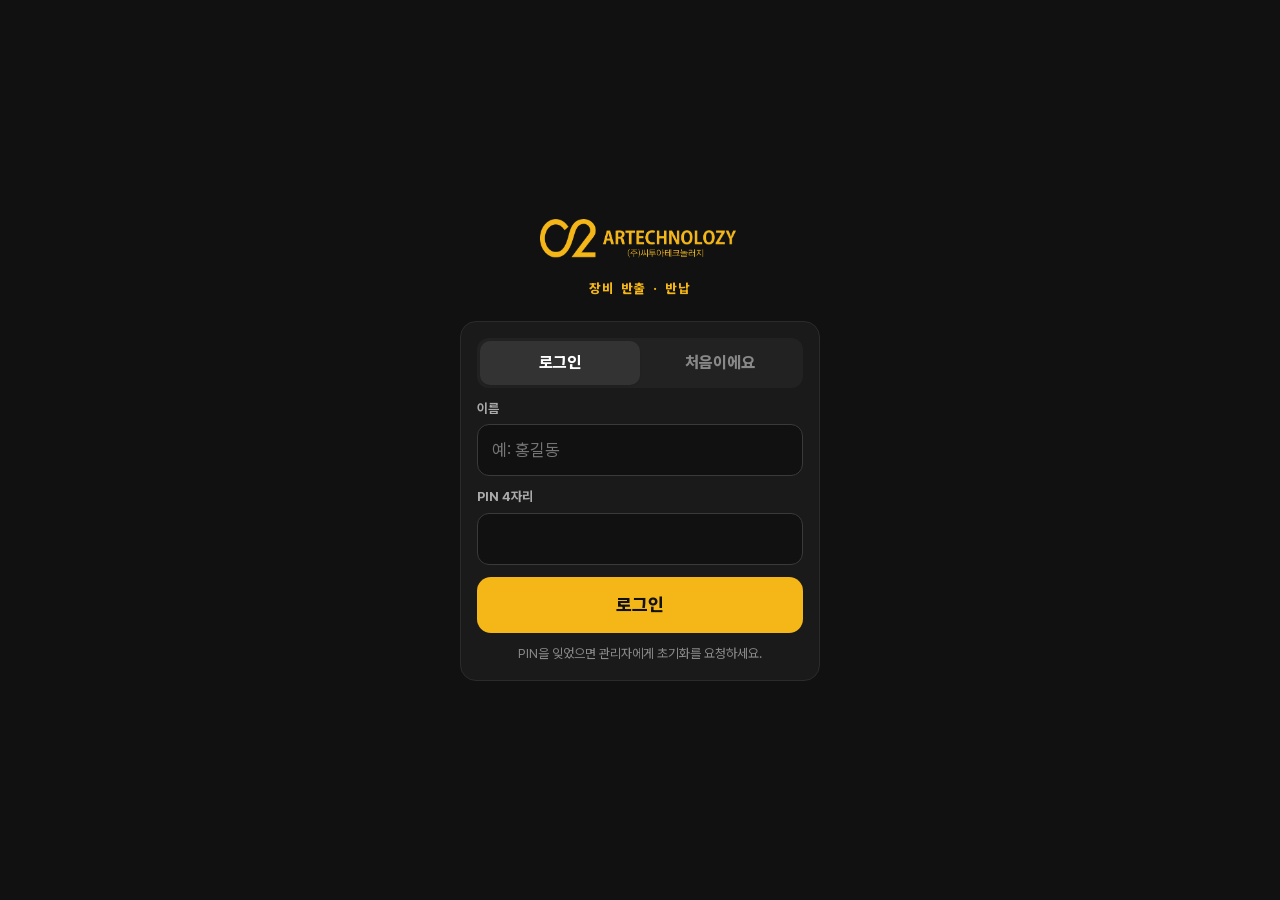
<file: index.html>
<!doctype html>
<html lang="ko">
<head>
<meta charset="utf-8">
<meta name="viewport" content="width=device-width, initial-scale=1, viewport-fit=cover">
<meta name="theme-color" content="#111111">
<title>C2 장비 반출·반납</title>
<link rel="icon" href="app-icon.png">
<link rel="apple-touch-icon" href="app-icon.png">
<style>
@font-face { font-family: 'Pretendard'; src: url('PretendardVariable.woff2') format('woff2-variations'); font-weight: 45 920; font-display: swap; }
:root {
  --y: #F5B618; --k: #111; --bg: #F5F5F3; --line: #E4E4E0; --mute: #777; --ok: #2F855A; --okbg: #E8F5EE;
  --out: #2563EB; --outbg: #E8F0FE; --bad: #C53030; --badbg: #FDECEC;
}
* { box-sizing: border-box; -webkit-tap-highlight-color: transparent; }
html, body { margin: 0; }
body { font-family: 'Pretendard', -apple-system, 'Apple SD Gothic Neo', 'Malgun Gothic', sans-serif; background: var(--bg); color: var(--k); font-size: 16px; line-height: 1.45; }
button, input, textarea, select { font: inherit; color: inherit; }
.hidden { display: none !important; }
.mono { font-family: ui-monospace, Menlo, Consolas, monospace; letter-spacing: -.02em; }
.mute { color: var(--mute); }
.small { font-size: 13px; }

header { position: sticky; top: 0; z-index: 10; background: var(--k); color: #fff; display: flex; align-items: center; gap: 10px; padding: 12px 16px; padding-top: calc(12px + env(safe-area-inset-top)); }
header img { height: 22px; display: block; }
header .homebtn { display: inline-flex; align-items: center; justify-content: center; background: #222; color: var(--y); border: 1px solid #3A3A3A; border-radius: 999px; width: 44px; height: 40px; padding: 0; cursor: pointer; }
header .homebtn svg { width: 20px; height: 20px; }
header .homebtn.on { background: var(--y); color: var(--k); border-color: var(--y); }
header img { cursor: pointer; }
header .who { margin-left: auto; font-size: 14px; color: #ccc; background: none; border: 1px solid #333; border-radius: 999px; padding: 8px 14px; min-height: 40px; }
main { max-width: 560px; margin: 0 auto; padding: 16px 16px calc(32px + env(safe-area-inset-bottom)); }

.btn { display: flex; align-items: center; justify-content: center; gap: 8px; width: 100%; min-height: 56px; border-radius: 14px; border: 0; font-weight: 800; font-size: 18px; cursor: pointer; text-decoration: none; }
.btn:disabled { opacity: .45; }
.btn.y { background: var(--y); color: var(--k); }
.btn.k { background: var(--k); color: #fff; }
.btn.w { background: #fff; color: var(--k); border: 1px solid var(--line); font-weight: 700; font-size: 16px; min-height: 48px; }
.btn.sm { white-space: nowrap; min-height: 38px; font-size: 14px; width: auto; padding: 0 14px; border-radius: 10px; }
.btn.big { min-height: 120px; font-size: 26px; border-radius: 20px; flex-direction: column; gap: 6px; }
.btn.big small { font-size: 14px; font-weight: 600; opacity: .7; }
.row { display: flex; gap: 8px; align-items: center; }
.row > * { flex: 1; }
.stack { display: flex; flex-direction: column; gap: 12px; }
.card { background: #fff; border: 1px solid var(--line); border-radius: 16px; padding: 16px; }
label.f { display: block; font-size: 13px; font-weight: 700; color: var(--mute); margin-bottom: 6px; }
.in { width: 100%; min-height: 52px; border: 1px solid #CFCFCA; border-radius: 12px; padding: 0 14px; background: #fff; font-size: 17px; outline: none; }
.in:focus { border-color: var(--k); }
textarea.in { padding: 12px 14px; min-height: 120px; }
.pin { letter-spacing: .6em; text-align: center; font-size: 26px; font-weight: 800; }
h2 { margin: 4px 0 12px; font-size: 20px; }
.section { margin: 22px 0 8px; display: flex; align-items: center; justify-content: space-between; font-weight: 800; }

.list { background: #fff; border: 1px solid var(--line); border-radius: 16px; overflow: hidden; }
.item { display: flex; align-items: center; gap: 12px; padding: 14px 16px; border-bottom: 1px solid #EEE; cursor: pointer; min-height: 64px; }
.item:last-child { border-bottom: 0; }
.item .nm { font-weight: 800; }
.item .sub { font-size: 13px; color: var(--mute); }
.item .grow { flex: 1; min-width: 0; }
.empty { padding: 28px 16px; text-align: center; color: var(--mute); }
.badge { font-size: 13px; font-weight: 800; border-radius: 999px; padding: 4px 10px; white-space: nowrap; }
.b-in { background: var(--okbg); color: var(--ok); }
.b-out { background: var(--outbg); color: var(--out); }
.b-late { background: var(--badbg); color: var(--bad); }
.b-off { background: #EEE; color: #888; }
.b-rep { background: #FFF0DD; color: #B45309; }
.b-lost { background: #F1E4E4; color: #7F1D1D; }
/* 현황 요약 */
.tiles { display: grid; grid-template-columns: repeat(3, 1fr); gap: 8px; margin: 12px 0; }
.tile { border: 1px solid var(--line); background: #fff; border-radius: 14px; padding: 10px 12px; text-align: left; min-height: 64px; cursor: pointer; }
.tile b { display: block; font-size: 24px; font-weight: 900; line-height: 1.1; font-variant-numeric: tabular-nums; }
.tile span { font-size: 13px; font-weight: 700; color: var(--mute); }
.tile.on { border: 2px solid var(--k); padding: 9px 11px; }
.tile.t-out b { color: var(--out); } .tile.t-late b { color: var(--bad); } .tile.t-rep b { color: #B45309; } .tile.t-lost b { color: #7F1D1D; } .tile.t-in b { color: var(--ok); }
.ctab { width: 100%; font-size: 14px; font-variant-numeric: tabular-nums; }
.ctab th, .ctab td { text-align: right; padding: 8px 6px; white-space: nowrap; }
.ctab th:first-child, .ctab td:first-child { text-align: left; }
.ctab tbody tr { cursor: pointer; }
.ctab tbody tr.on td { background: #FFF6DA; font-weight: 800; }
.ctab .z { color: #CCC; }

.tabs { display: flex; background: #E9E9E5; border-radius: 12px; padding: 3px; margin-bottom: 12px; }
.tabs button { flex: 1; border: 0; background: none; min-height: 44px; border-radius: 10px; font-weight: 800; color: var(--mute); }
.tabs button.on { background: #fff; color: var(--k); box-shadow: 0 1px 2px rgba(0,0,0,.08); }

/* 스캔 */
.cam { position: relative; background: #000; border-radius: 20px; overflow: hidden; aspect-ratio: 1/1; }
#reader { width: 100%; height: 100%; }
#reader video { width: 100% !important; height: 100% !important; object-fit: cover; }
.frame { position: absolute; inset: 18%; border: 3px solid var(--y); border-radius: 18px; pointer-events: none; }
.camoff { position: absolute; inset: 0; color: #ddd; display: flex; align-items: center; justify-content: center; text-align: center; padding: 24px; }

/* 시트 */
.back { position: fixed; inset: 0; background: rgba(0,0,0,.45); z-index: 50; display: flex; align-items: flex-end; justify-content: center; }
.sheet { background: #fff; width: 100%; max-width: 560px; border-radius: 22px 22px 0 0; padding: 10px 18px calc(18px + env(safe-area-inset-bottom)); max-height: 92vh; overflow: auto; animation: up .16s ease-out; }
@keyframes up { from { transform: translateY(24px); opacity: .6; } }
.grab { width: 40px; height: 4px; border-radius: 2px; background: #DDD; margin: 4px auto 14px; }
.eqname { font-size: 24px; font-weight: 900; line-height: 1.25; }
.chips { display: flex; gap: 6px; flex-wrap: wrap; margin-top: 8px; }
.chips button { border: 1px solid var(--line); background: #fff; border-radius: 999px; min-height: 38px; padding: 0 14px; font-weight: 700; font-size: 14px; }
.chips button.on { background: var(--k); color: #fff; border-color: var(--k); }
.kv { display: grid; grid-template-columns: 90px 1fr; gap: 6px 10px; font-size: 15px; margin: 12px 0; }
.kv dt { color: var(--mute); }
.kv dd { margin: 0; font-weight: 700; }

#toast { position: fixed; left: 50%; bottom: calc(24px + env(safe-area-inset-bottom)); transform: translateX(-50%); z-index: 99; width: calc(100% - 32px); max-width: 420px; }
.t { background: var(--k); color: #fff; padding: 14px 16px; border-radius: 14px; margin-top: 8px; font-weight: 700; box-shadow: 0 8px 24px rgba(0,0,0,.2); }
.t.err { background: #8E1F1F; }
.t.ok { border-left: 6px solid var(--y); }

.login { min-height: 100vh; min-height: 100dvh; background: var(--k); color: #fff; display: flex; flex-direction: column; align-items: center; justify-content: center; padding: 24px; gap: 22px; }
.login img { width: 200px; }
.login .card { width: 100%; max-width: 360px; background: #1A1A1A; border-color: #2B2B2B; color: #fff; }
.login .in { background: #111; border-color: #3A3A3A; color: #fff; }
.login label.f { color: #AAA; }
.login .tabs { background: #222; }
.login .tabs button { color: #888; }
.login .tabs button.on { background: #333; color: #fff; }
table { width: 100%; border-collapse: collapse; font-size: 14px; }
td, th { padding: 8px 6px; border-bottom: 1px solid #EEE; text-align: left; vertical-align: top; }
th { color: var(--mute); font-size: 12px; }

/* 그룹 · 폼 */
.grp { display: flex; align-items: center; gap: 10px; padding: 10px 16px; background: #FAFAF7; border-bottom: 1px solid #EEE; font-weight: 800; font-size: 14px; }
.grp .mute { font-weight: 600; }
.grid2 { display: grid; grid-template-columns: 1fr 1fr; gap: 10px; }
.grid2 > * { min-width: 0; }
.in.sm { min-height: 44px; font-size: 15px; }
select.in { appearance: auto; }
.subtabs { display: flex; gap: 6px; margin-bottom: 12px; }
.subtabs button { border: 1px solid var(--line); background: #fff; border-radius: 999px; min-height: 40px; padding: 0 16px; font-weight: 800; }
.subtabs button.on { background: var(--k); color: #fff; border-color: var(--k); }
.b-on { background: #FFF3CF; color: #7A5600; }

/* 라벨 미리보기 (화면) */
.sheetmini { display: grid; gap: 3px; background: #EDEDE8; border-radius: 8px; padding: 8px; }
.sheetmini button { border: 1px dashed #C9C9C2; background: #fff; border-radius: 4px; min-height: 22px; font: 700 10px/1.1 ui-monospace, Menlo, monospace; color: #999; padding: 2px; overflow: hidden; }
.sheetmini button.used { background: #DADAD3; border-style: solid; color: #888; }
.sheetmini button.fill { background: var(--y); border: 1px solid #D9A100; color: var(--k); }
.sheetmini button.start { outline: 3px solid var(--k); outline-offset: -1px; }

/* 라벨 인쇄: 고른 기성 라벨지 규격으로 위치 계산 (mm) */
#print { display: none; }
@media print {
  @page { size: A4; margin: 0; }
  html, body { background: #fff !important; }
  body > *:not(#print) { display: none !important; }
  #print { display: block; }
  .sheetA4 { width: 210mm; height: 297mm; position: relative; overflow: hidden; page-break-after: always; break-after: page; }
  .lab { position: absolute; display: flex; align-items: center; box-sizing: border-box; overflow: hidden; font-family: 'Pretendard', sans-serif; color: #000; }
  .lab.edge { outline: 0.2mm dashed #999; }
  .lab svg { flex: none; }
  .lab .tx { min-width: 0; }
  .lab img { display: block; }
  .lab .id { font-weight: 800; font-family: ui-monospace, Menlo, monospace; white-space: nowrap; }
  .lab .n { font-weight: 600; line-height: 1.2; overflow: hidden; display: -webkit-box; -webkit-line-clamp: 2; -webkit-box-orient: vertical; }
  .lab .bar { position: absolute; left: 0; top: 0; bottom: 0; background: #F5B618; -webkit-print-color-adjust: exact; print-color-adjust: exact; }
}
</style>
</head>
<body>
<div id="app"></div>
<div id="toast" aria-live="polite"></div>
<div id="print"></div>
<div id="filescan" class="hidden"></div>
<script src="config.js"></script>
<script src="qrcode.js"></script>
<script src="html5-qrcode.min.js"></script>
<script>
(function () {
  'use strict';
  var CFG = window.C2EM_CONFIG || {};
  var app = document.getElementById('app');
  var S = { auth: null, scanner: null, busy: false, last: '', lastT: 0, view: 'home' };

  // ---------- 유틸 ----------
  function esc(s) { return String(s == null ? '' : s).replace(/[&<>"']/g, function (c) { return { '&': '&amp;', '<': '&lt;', '>': '&gt;', '"': '&quot;', "'": '&#39;' }[c]; }); }
  function $(s, r) { return (r || document).querySelector(s); }
  function $$(s, r) { return Array.prototype.slice.call((r || document).querySelectorAll(s)); }
  function store(k, v) { try { if (v === undefined) return JSON.parse(localStorage.getItem(k)); if (v === null) localStorage.removeItem(k); else localStorage.setItem(k, JSON.stringify(v)); } catch (e) { return null; } }
  function rid() { return (crypto.randomUUID ? crypto.randomUUID() : String(Math.random()).slice(2) + Date.now()).replace(/-/g, ''); }
  function today() { return new Date(Date.now() + 9 * 3600e3).toISOString().slice(0, 10); }
  function addDays(d, n) { var p = d.split('-'); return new Date(Date.UTC(+p[0], +p[1] - 1, +p[2]) + n * 864e5).toISOString().slice(0, 10); }
  function md(d) { return d ? (+d.slice(5, 7)) + '/' + (+d.slice(8, 10)) : ''; }
  function toast(m, err) {
    var t = document.createElement('div'); t.className = 't ' + (err ? 'err' : 'ok'); t.textContent = m;
    $('#toast').appendChild(t); setTimeout(function () { t.remove(); }, err ? 4500 : 2200);
  }
  function vib(ms) { try { navigator.vibrate && navigator.vibrate(ms); } catch (e) { /* noop */ } }
  function badge(it) {
    if (!it.active) return '<span class="badge b-off">숨김</span>';
    if (it.status === '수리') return '<span class="badge b-rep">수리 중</span>';
    if (it.status === '분실') return '<span class="badge b-lost">분실</span>';
    if (it.status === '반출') return it.late ? '<span class="badge b-late">지연 · ' + esc(it.holder) + '</span>' : '<span class="badge b-out">반출 · ' + esc(it.holder) + '</span>';
    return '<span class="badge b-in">보유</span>';
  }

  // ---------- API ----------
  function post(body) {
    return fetch(CFG.API_URL, { method: 'POST', headers: { 'Content-Type': 'text/plain;charset=utf-8' }, body: body, redirect: 'follow' })
      .then(function (r) { if (!r.ok) throw new Error('net'); return r.json(); });
  }
  function api(action, payload) {
    var body = JSON.stringify({ action: action, payload: payload || {}, auth: S.auth ? { name: S.auth.name, token: S.auth.token } : null });
    return post(body).catch(function () { return post(body); }) // 네트워크 오류 1회 재시도 (같은 request_id)
      .catch(function () { throw { code: 'NET', message: '인터넷 연결을 확인하세요.' }; })
      .then(function (r) {
        if (r.ok) return r.data;
        if ((r.error.code === 'AUTH' || r.error.code === 'PENDING') && S.auth) { store('c2s.auth', null); S.auth = null; setTimeout(showLogin, 50); }
        throw r.error;
      });
  }
  // 엑셀에서 바로 열리는 CSV (한글 깨짐 방지 BOM, 수식 주입 방지)
  function downloadCsv(head, rows, file) {
    var cell = function (v) { var x = String(v == null ? '' : v); if (/^[=+@\-]/.test(x) && !/^-?\d/.test(x)) x = "'" + x; return /[",\r\n]/.test(x) ? '"' + x.replace(/"/g, '""') + '"' : x; };
    var csv = '\uFEFF' + [head].concat(rows).map(function (r) { return r.map(cell).join(','); }).join('\r\n');
    var a = document.createElement('a'); a.href = URL.createObjectURL(new Blob([csv], { type: 'text/csv;charset=utf-8' })); a.download = file; document.body.appendChild(a); a.click(); setTimeout(function () { a.remove(); URL.revokeObjectURL(a.href); }, 2000);
  }
  /** 아래에서 올라오는 시트. 반환: { el, close } */
  function openSheet(html, onClose) {
    var back = document.createElement('div'); back.className = 'back';
    back.innerHTML = '<div class="sheet"><div class="grab"></div>' + html + '</div>';
    document.body.appendChild(back);
    var closed = false;
    function close() { if (closed) return; closed = true; back.remove(); if (onClose) onClose(); }
    back.addEventListener('click', function (e) { if (e.target === back || e.target.closest('[data-x]')) close(); });
    return { el: back, close: close };
  }
  /** confirm() 대신 쓰는 확인창 (브라우저 기본 확인창은 일부 환경에서 막힘) */
  function ask(msg, okLabel) {
    return new Promise(function (res) {
      var done = false;
      var sh = openSheet('<p style="font-size:17px;font-weight:700;margin:4px 0 18px">' + esc(msg) + '</p><div class="stack"><button class="btn k" id="ok">' + esc(okLabel || '확인') + '</button><button class="btn w" data-x>취소</button></div>', function () { if (!done) res(false); });
      $('#ok', sh.el).onclick = function () { done = true; sh.close(); res(true); };
    });
  }
  function fail(e) { if (e && e.silent) return; toast(e && e.message || '오류가 발생했습니다.', true); }
  // 화면을 옮긴 뒤 늦게 도착한 응답은 무시 (느린 서버 대비)
  function vapi(action, payload) { var g = S.gen; return api(action, payload).then(function (d) { if (g !== S.gen) throw { silent: true }; return d; }); }

  // ---------- 로그인 / 가입 ----------
  function showLogin(mode) {
    stopCam();
    mode = mode || 'login';
    app.innerHTML = '<div class="login"><img src="logo-h-yellow.png" alt="C2 ARTECHNOLOZY"><div style="letter-spacing:.18em;font-weight:800;color:var(--y);font-size:13px">장비 반출 · 반납</div>' +
      '<div class="card"><div class="tabs"><button data-m="login" class="' + (mode === 'login' ? 'on' : '') + '">로그인</button><button data-m="signup" class="' + (mode === 'signup' ? 'on' : '') + '">처음이에요</button></div>' +
      '<form class="stack" id="lf"><div><label class="f">이름</label><input class="in" id="ln" autocomplete="username" maxlength="20" value="' + esc((store('c2s.lastName') || '')) + '" placeholder="예: 홍길동"></div>' +
      '<div><label class="f">' + (mode === 'signup' ? '사용할 PIN (숫자 4자리)' : 'PIN 4자리') + '</label><input class="in pin" id="lp" type="password" inputmode="numeric" pattern="[0-9]*" maxlength="4" autocomplete="' + (mode === 'signup' ? 'new-password' : 'current-password') + '"></div>' +
      (mode === 'signup' ? '<div><label class="f">PIN 한 번 더</label><input class="in pin" id="lp2" type="password" inputmode="numeric" pattern="[0-9]*" maxlength="4"></div>' : '') +
      '<button class="btn y" id="lb">' + (mode === 'signup' ? '가입 신청' : '로그인') + '</button></form>' +
      '<p class="small" style="color:#888;margin:12px 0 0;text-align:center">' + (mode === 'signup' ? '가입 신청 후 관리자가 승인하면 쓸 수 있어요. 이름은 기록에 그대로 남습니다.' : 'PIN을 잊었으면 관리자에게 초기화를 요청하세요.') + '</p></div></div>';
    $$('[data-m]').forEach(function (b) { b.onclick = function () { showLogin(b.getAttribute('data-m')); }; });
    $('#lf').onsubmit = function (e) {
      e.preventDefault();
      var name = $('#ln').value.trim(), pin = $('#lp').value.trim();
      if (!name) return toast('이름을 입력하세요.', true);
      if (!/^\d{4}$/.test(pin)) return toast('PIN은 숫자 4자리입니다.', true);
      if (mode === 'signup' && pin !== $('#lp2').value.trim()) return toast('PIN이 서로 다릅니다.', true);
      var b = $('#lb'); b.disabled = true;
      api(mode, { name: name, pin: pin }).then(function (d) {
        if (d.pending) { store('c2s.lastName', d.user.name); return pendingScreen(d.user.name); }
        S.auth = { name: d.user.name, role: d.user.role, token: d.token };
        store('c2s.auth', S.auth); store('c2s.lastName', d.user.name);
        if (mode === 'signup' && d.user.role === '관리자') toast('첫 가입자라 관리자가 되었습니다.');
        home();
      }).catch(function (e) {
        b.disabled = false;
        if (e.code === 'RESET' || e.code === 'NOT_FOUND') { toast(e.message, true); return showLogin('signup'); }
        if (e.code === 'PENDING') return pendingScreen(name);
        fail(e);
      });
    };
    setTimeout(function () { ($('#ln').value ? $('#lp') : $('#ln')).focus(); }, 50);
  }

  function pendingScreen(name) {
    app.innerHTML = '<div class="login"><img src="logo-h-yellow.png" alt="C2 ARTECHNOLOZY"><div class="card stack" style="text-align:center">' +
      '<div style="font-size:20px;font-weight:900">가입 신청 완료</div><p style="margin:0;color:#ccc">' + esc(name) + '님의 신청이 관리자에게 전달됐어요.<br>승인되면 같은 이름과 PIN으로 로그인하면 됩니다.</p>' +
      '<button class="btn y" id="bk">로그인 화면으로</button></div></div>';
    $('#bk').onclick = function () { showLogin('login'); };
  }

  // ---------- 화면 틀 ----------
  function shell(inner) {
    stopCam(); S.gen = (S.gen || 0) + 1;
    app.innerHTML = '<header><img src="logo-h-yellow.png" alt="C2" id="hl"><button class="homebtn' + (S.view === 'home' ? ' on' : '') + '" id="hb" aria-label="처음 화면으로"><svg viewBox="0 0 24 24" width="18" height="18" aria-hidden="true"><path d="M3 11.5 12 4l9 7.5V20a1 1 0 0 1-1 1h-5v-6H9v6H4a1 1 0 0 1-1-1z" fill="currentColor"/></svg></button><button class="who" id="who">' + esc(S.auth.name) + (S.auth.role === '관리자' ? ' · 관리자' : '') + '</button></header><main id="v">' + inner + '</main>';
    $('#hl').onclick = home; $('#hb').onclick = home;
    $('#who').onclick = function () {
      ask(S.auth.name + ' 계정에서 로그아웃할까요?', '로그아웃').then(function (y) { if (y) { store('c2s.auth', null); S.auth = null; showLogin(); } });
    };
    return $('#v');
  }

  // ---------- 홈 ----------
  function home() {
    S.view = 'home';
    var v = shell('<div id="pend"></div><button class="btn y big" id="go"><span>QR 스캔</span><small>장비 QR을 비추면 반출 · 반납</small></button>' +
      '<div class="section"><span>내가 가진 장비</span><span class="mute small" id="cnt"></span></div><div class="list" id="mine"><div class="empty">불러오는 중…</div></div>' +
      '<div class="row" style="margin-top:16px"><button class="btn w" id="all">전체 장비 현황</button>' + (S.auth.role === '관리자' ? '<button class="btn w" id="adm">관리</button>' : '') + '</div>');
    $('#go').onclick = scan;
    $('#all').onclick = all;
    if ($('#adm')) $('#adm').onclick = function () { admin('eq'); };
    vapi('me').then(function (d) {
      S.auth.role = d.user.role; store('c2s.auth', S.auth);
      S.cats = d.categories || []; S.projects = d.projects || [];
      if (d.pending) { $('#pend').innerHTML = '<button class="btn k" id="pbtn" style="margin-bottom:12px;min-height:52px;font-size:16px">가입 승인 대기 ' + d.pending + '명 · 확인하기</button>'; $('#pbtn').onclick = function () { admin('us'); }; }
      $('#cnt').textContent = d.mine.length ? d.mine.length + '개' : '';
      $('#mine').innerHTML = d.mine.length ? d.mine.map(rowHtml).join('') : '<div class="empty">지금 가진 장비가 없습니다.</div>';
      bindRows($('#mine'), d.mine, home);
    }).catch(fail);
  }
  function rowHtml(it) {
    var sub = it.status === '반출' ? '반납 ' + md(it.due_date) + (it.place ? ' · ' + esc(it.place) : '') : '';
    return '<div class="item" data-id="' + esc(it.id) + '"><div class="grow"><div class="nm">' + esc(it.name) + '</div><div class="sub"><span class="mono">' + esc(it.id) + '</span>' + (sub ? ' · ' + sub : '') + '</div></div>' + badge(it) + '</div>';
  }
  function bindRows(root, items, after) {
    $$('.item[data-id]', root).forEach(function (el) {
      el.onclick = function () { var it = items.filter(function (x) { return x.id === el.getAttribute('data-id'); })[0]; itemSheet(it, after); };
    });
  }

  // ---------- 전체 현황 ----------
  var STATS = [['', '전체', ''], ['보유', '보유', 't-in'], ['반출', '반출', 't-out'], ['late', '지연', 't-late'], ['수리', '수리 중', 't-rep'], ['분실', '분실', 't-lost']];
  function statOf(it, f) { return f === '' ? true : f === 'late' ? it.late : it.status === f; }
  function eqCsv(items, file) {
    downloadCsv(['관리번호', '분류', '장비명', '브랜드', '모델명', '사양', '사이즈', '메모', '상태', '가져간 사람', '반출일', '반납 예정일', '지연', '프로젝트', '표시'],
      items.map(function (it) { return [it.id, it.category, it.name, it.brand, it.model, it.spec, it.size, it.note, it.status, it.holder, it.out_date, it.due_date, it.late ? '지연' : '', it.place, it.active ? '' : '숨김']; }), file);
  }
  function all() {
    S.view = 'all';
    shell('<div class="row" style="justify-content:space-between"><h2 style="margin:0;flex:none">전체 장비</h2><button class="btn w sm" id="xls" style="flex:none">엑셀 다운로드 (전체)</button></div>' +
      '<div class="tiles" id="tl"></div><div class="card" style="padding:4px 10px;overflow-x:auto;margin-bottom:12px" id="ct"><div class="empty">불러오는 중…</div></div>' +
      '<input class="in" id="q" placeholder="이름 · 관리번호 · 사람 · 프로젝트 검색"><div class="section" style="margin-top:14px"><span id="lt">장비</span><button class="btn w sm hidden" id="clr" style="flex:none">필터 해제</button></div><div class="list" id="l"><div class="empty">불러오는 중…</div></div>' +
      '<button class="btn w" style="margin-top:16px" id="bk">처음으로</button>');
    $('#bk').onclick = home;
    var f = '', cf = null, data = [];
    $('#xls').onclick = function () { if (!data.length) return toast('내려받을 장비가 없습니다.', true); eqCsv(data, 'C2_equipment_' + today() + '.csv'); };
    vapi('list').then(function (d) {
      data = d.items;
      var cats = catsOf(data).filter(function (c) { return data.some(function (it) { return it.category === c; }); });
      if (data.some(function (it) { return !it.category; })) cats.push('');
      function render() {
        var inCat = data.filter(function (it) { return cf === null || (it.category || '') === cf; });
        $('#tl').innerHTML = STATS.map(function (x) {
          return '<button type="button" class="tile ' + x[2] + (f === x[0] ? ' on' : '') + '" data-f="' + x[0] + '"><b>' + inCat.filter(function (it) { return statOf(it, x[0]); }).length + '</b><span>' + x[1] + '</span></button>';
        }).join('');
        $('#ct').innerHTML = cats.length ? '<table class="ctab"><thead><tr><th>분류</th>' + STATS.map(function (x) { return '<th>' + x[1].replace(' 중', '') + '</th>'; }).join('') + '</tr></thead><tbody>' +
          cats.map(function (c) {
            var rows = data.filter(function (it) { return (it.category || '') === c; });
            return '<tr data-c="' + esc(c) + '"' + (cf === c ? ' class="on"' : '') + '><td>' + esc(c || '분류 없음') + '</td>' + STATS.map(function (x) { var n = rows.filter(function (it) { return statOf(it, x[0]); }).length; return '<td' + (n ? '' : ' class="z"') + '>' + n + '</td>'; }).join('') + '</tr>';
          }).join('') + '</tbody></table>' : '<div class="empty">장비가 없습니다.</div>';
        $$('#tl [data-f]').forEach(function (b) { b.onclick = function () { f = b.getAttribute('data-f'); render(); }; });
        $$('#ct [data-c]').forEach(function (tr) { tr.onclick = function () { var c = tr.getAttribute('data-c'); cf = cf === c ? null : c; render(); }; });
        var q = $('#q').value.trim().toLowerCase();
        var items = inCat.filter(function (it) {
          if (!statOf(it, f)) return false;
          return !q || [it.name, it.id, it.holder, it.place, it.category, it.brand, it.model].join(' ').toLowerCase().indexOf(q) >= 0;
        });
        var label = [cf === null ? '' : (cf || '분류 없음'), f ? (STATS.filter(function (x) { return x[0] === f; })[0] || [])[1] : ''].filter(Boolean).join(' · ');
        $('#lt').textContent = (label || '전체') + ' ' + items.length + '개';
        $('#clr').classList.toggle('hidden', !(f || cf !== null || q));
        $('#l').innerHTML = items.length ? items.map(rowHtml).join('') : '<div class="empty">없습니다.</div>';
        bindRows($('#l'), items, all);
      }
      $('#q').oninput = render;
      $('#clr').onclick = function () { f = ''; cf = null; $('#q').value = ''; render(); };
      render();
    }).catch(fail);
  }

  // ---------- 스캔 ----------
  function scan() {
    S.view = 'scan';
    var v = shell('<div class="cam"><div id="reader"></div><div class="frame"></div><div class="camoff hidden" id="off"></div></div>' +
      '<p class="mute small" style="text-align:center;margin:10px 0">QR을 노란 네모 안에 맞추세요</p>' +
      '<form class="row" id="mf"><input class="in mono" id="mc" placeholder="관리번호 직접 입력 (C2-0001)" autocapitalize="characters" style="flex:2"><button class="btn k sm" style="min-height:52px">확인</button></form>' +
      '<label class="btn w" style="margin-top:10px">사진 찍어서 QR 인식<input type="file" accept="image/*" capture="environment" id="fs" class="hidden"></label>' +
      '<button class="btn w" style="margin-top:10px" id="bk">처음으로</button>');
    $('#bk').onclick = home;
    $('#mf').onsubmit = function (e) { e.preventDefault(); var c = $('#mc').value.trim(); if (c) { $('#mc').value = ''; onCode(c, true); } };
    $('#fs').onchange = function (e) {
      var file = e.target.files[0]; e.target.value = '';
      if (!file || !window.Html5Qrcode) return;
      new Html5Qrcode('filescan').scanFile(file, false).then(function (c) { onCode(c, true); }).catch(function () { toast('사진에서 QR을 못 찾았습니다. 가까이서 밝게 찍어 주세요.', true); });
    };
    startCam();
  }
  function camOff(msg) { var o = $('#off'); if (o) { o.classList.remove('hidden'); o.innerHTML = '<div><b>' + esc(msg) + '</b><br><span class="small">아래에 관리번호를 입력하거나 사진으로 인식하세요.</span></div>'; } }
  function startCam() {
    if (!window.isSecureContext || !navigator.mediaDevices || !window.Html5Qrcode) return camOff('이 브라우저에서는 카메라를 쓸 수 없습니다.');
    try {
      var sc = new Html5Qrcode('reader', { verbose: false, formatsToSupport: [Html5QrcodeSupportedFormats.QR_CODE] });
      S.scanner = sc;
      sc.start({ facingMode: 'environment' }, { fps: 12, aspectRatio: 1, qrbox: function (w, h) { var s = Math.max(80, Math.floor(Math.min(w, h) * .64)); return { width: s, height: s }; } },
        function (t) { onCode(t, false); }, function () {})
        .catch(function (err) { S.scanner = null; camOff(/NotAllowed|Permission/i.test(String(err && (err.name || err))) ? '카메라 권한이 거부되었습니다. 브라우저 설정에서 허용해 주세요.' : '카메라를 시작하지 못했습니다.'); });
    } catch (e) { camOff('카메라를 시작하지 못했습니다.'); }
  }
  function stopCam() {
    var sc = S.scanner; S.scanner = null;
    if (sc) { try { var st = sc.getState(); if (st === 2 || st === 3) sc.stop().catch(function () {}); } catch (e) { /* noop */ } }
  }
  function pauseCam() { try { if (S.scanner && S.scanner.getState() === 2) S.scanner.pause(true); } catch (e) { /* noop */ } }
  function resumeCam() { try { if (S.scanner && S.scanner.getState() === 3) S.scanner.resume(); } catch (e) { /* noop */ } }
  function onCode(code, manual) {
    if (S.busy) return;
    if (!manual && code === S.last && Date.now() - S.lastT < 3000) return;
    S.last = code; S.lastT = Date.now(); S.busy = true;
    pauseCam(); vib(30);
    api('lookup', { id: code }).then(function (d) { S.busy = false; itemSheet(d.item, null, d.default_due); })
      .catch(function (e) { S.busy = false; fail(e); resumeCam(); });
  }

  // ---------- 장비 시트: 반출 / 반납 ----------
  function itemSheet(it, after, defDue) {
    var back = document.createElement('div'); back.className = 'back';
    var out = it.status === '반출';
    var mine = out && it.holder === S.auth.name;
    var due = defDue || addDays(today(), 7);
    var det = [['분류', it.category], ['브랜드', it.brand], ['모델명', it.model], ['사양', it.spec], ['사이즈', it.size], ['메모', it.note]].filter(function (x) { return x[1]; });
    var html = '<div class="sheet"><div class="grab"></div><div class="mono mute">' + esc(it.id) + '</div><div class="eqname">' + esc(it.name) + '</div><div style="margin-top:8px">' + badge(it) + '</div>' +
      (det.length ? '<dl class="kv" style="font-size:14px;margin:12px 0 0">' + det.map(function (x) { return '<dt>' + x[0] + '</dt><dd style="font-weight:600">' + esc(x[1]) + '</dd>'; }).join('') + '</dl>' : '');
    if (!it.active) {
      html += '<p class="mute">숨김 처리된 장비입니다.</p><button class="btn w" data-x>닫기</button>';
    } else if (it.status === '수리' || it.status === '분실') {
      html += '<p style="font-weight:700;margin:16px 0">' + (it.status === '수리' ? '수리 중이라 지금은 반출할 수 없어요.' : '분실 처리된 장비예요. 찾았다면 관리자에게 알려 주세요.') + '</p><button class="btn w" data-x>닫기</button>';
    } else if (!out) {
      html += '<div class="stack" style="margin-top:16px"><div><label class="f">반납 예정일</label><input class="in" type="date" id="dd" min="' + today() + '" value="' + due + '">' +
        '<div class="chips">' + [[1, '내일'], [3, '3일'], [7, '1주'], [14, '2주'], [30, '한 달']].map(function (c) { return '<button type="button" data-d="' + c[0] + '"' + (addDays(today(), c[0]) === due ? ' class="on"' : '') + '>' + c[1] + '</button>'; }).join('') + '</div></div>' +
        '<div><label class="f">프로젝트 · 사용처 <span style="font-weight:500">(선택)</span></label>' +
        ((S.projects || []).length ? '<div class="chips" style="margin:0 0 8px">' + S.projects.slice(0, 8).map(function (p) { return '<button type="button" data-pj="' + esc(p) + '">' + esc(p) + '</button>'; }).join('') + '</div>' : '') +
        '<input class="in" id="pl" maxlength="100" list="pjl" placeholder="고르거나 새로 입력 (예: 성수 전시, 수리)" value="' + esc(store('c2s.lastPlace') || '') + '"><datalist id="pjl">' + (S.projects || []).map(function (p) { return '<option value="' + esc(p) + '">'; }).join('') + '</datalist></div>' +
        '<button class="btn y" id="act">반출</button><button class="btn w" data-x>취소</button></div>';
    } else {
      html += '<dl class="kv"><dt>가져간 사람</dt><dd>' + esc(it.holder) + '</dd><dt>반납 예정</dt><dd' + (it.late ? ' style="color:var(--bad)"' : '') + '>' + esc(it.due_date) + (it.late ? ' (지연)' : '') + '</dd>' + (it.place ? '<dt>프로젝트</dt><dd>' + esc(it.place) + '</dd>' : '') + '</dl>' +
        '<div class="stack"><button class="btn k" id="act">' + (mine ? '반납' : esc(it.holder) + '님 장비 대신 반납') + '</button><button class="btn w" data-x>닫기</button></div>';
    }
    back.innerHTML = html + '</div>';
    document.body.appendChild(back);
    var closed = false;
    function close() { if (closed) return; closed = true; back.remove(); resumeCam(); }
    back.addEventListener('click', function (e) { if (e.target === back || e.target.closest('[data-x]')) close(); });
    $$('[data-d]', back).forEach(function (b) {
      b.onclick = function () { $('#dd', back).value = addDays(today(), +b.getAttribute('data-d')); $$('[data-d]', back).forEach(function (x) { x.classList.toggle('on', x === b); }); };
    });
    function markPj() { var v = $('#pl', back) && $('#pl', back).value.trim(); $$('[data-pj]', back).forEach(function (x) { x.classList.toggle('on', x.getAttribute('data-pj') === v); }); }
    $$('[data-pj]', back).forEach(function (b) { b.onclick = function () { $('#pl', back).value = b.getAttribute('data-pj'); markPj(); }; });
    if ($('#pl', back)) { $('#pl', back).oninput = markPj; markPj(); }
    if ($('#dd', back)) $('#dd', back).onchange = function () { $$('[data-d]', back).forEach(function (x) { x.classList.remove('on'); }); };
    var act = $('#act', back);
    if (!act) return;
    var reqId = rid(); // 같은 버튼을 여러 번 눌러도 1번만 처리
    act.onclick = function () {
      var payload = { id: it.id, request_id: reqId };
      if (!out) {
        payload.due_date = $('#dd', back).value; payload.place = $('#pl', back).value.trim();
        if (!payload.due_date) return toast('반납 예정일을 고르세요.', true);
        store('c2s.lastPlace', payload.place);
      }
      act.disabled = true; act.textContent = '처리 중…';
      api(out ? 'return' : 'checkout', payload).then(function (d) {
        vib([40, 60, 40]);
        if (!out && payload.place && (S.projects || []).indexOf(payload.place) < 0) (S.projects = S.projects || []).unshift(payload.place);
        toast(out ? '반납 완료 · ' + it.name + (d.returned_for ? ' (' + d.returned_for + '님 대신)' : '') : '반출 완료 · ' + it.name + ' · ' + md(payload.due_date) + '까지');
        close();
        if (after) after();
      }).catch(function (e) { act.disabled = false; act.textContent = out ? '반납' : '반출'; fail(e); });
    };
  }

  // ---------- 관리 ----------
  function admin(tab) {
    S.view = 'admin';
    var v = shell('<h2>관리</h2><div class="tabs"><button data-t="eq">장비</button><button data-t="ct">분류</button><button data-t="us">직원</button><button data-t="lg">기록</button></div><div id="ab"></div><button class="btn w" style="margin-top:16px" id="bk">처음으로</button>');
    $('#bk').onclick = home;
    $$('[data-t]').forEach(function (b) { b.classList.toggle('on', b.getAttribute('data-t') === tab); b.onclick = function () { admin(b.getAttribute('data-t')); }; });
    var box = $('#ab');
    if (tab === 'eq') adminEq(box); else if (tab === 'ct') adminCats(box); else if (tab === 'us') adminUsers(box); else adminLog(box, 'all');
  }
  var CATS = ['프로젝터', '프로젝터 렌즈', '스피커', '서버', '컨트롤러', 'TV', '모니터'];
  function catsOf(items) { // 관리자가 정한 분류 + 장비에 남아 있는 분류
    var out = (S.cats && S.cats.length ? S.cats : CATS).slice();
    (items || []).forEach(function (it) { if (it.category && out.indexOf(it.category) < 0) out.push(it.category); });
    return out;
  }
  function catChips(list, cur, withAll) {
    return (withAll ? '<button type="button" data-cat=""' + (!cur ? ' class="on"' : '') + '>전체</button>' : '') +
      list.map(function (c) { return '<button type="button" data-cat="' + esc(c) + '"' + (c === cur ? ' class="on"' : '') + '>' + esc(c) + '</button>'; }).join('');
  }
  function refreshMeta() { return api('me').then(function (d) { S.cats = d.categories || []; S.projects = d.projects || []; }).catch(function () {}); }

  var FIELDS = [['brand', '브랜드', 'Panasonic, Genelec', 30], ['model', '모델명', 'PT-RZ120, 8040B', 40], ['spec', '사양', '12,000lm · WUXGA', 100], ['size', '사이즈', '498×200×582mm', 40]];
  function fieldsHtml(it) {
    it = it || {};
    return '<div class="grid2">' + FIELDS.map(function (f) {
      return '<div><label class="f">' + f[1] + '</label><input class="in sm" id="f_' + f[0] + '" maxlength="' + f[3] + '" placeholder="' + f[2] + '" value="' + esc(it[f[0]] || '') + '"></div>';
    }).join('') + '</div><div><label class="f">메모</label><input class="in sm" id="f_note" maxlength="200" placeholder="구성품, 주의사항 등" value="' + esc(it.note || '') + '"></div>';
  }
  function readFields(root) { var o = {}; FIELDS.concat([['note']]).forEach(function (f) { o[f[0]] = $('#f_' + f[0], root).value.trim(); }); return o; }

  function adminEq(box) {
    box.innerHTML = '<div class="card stack"><div style="font-weight:800">장비 등록</div>' +
      '<div><label class="f">분류</label><div class="chips" id="cats"></div>' +
      '<input class="in sm hidden" id="catx" maxlength="20" placeholder="새 분류 이름 (예: 케이블, 미디어플레이어)" style="margin-top:8px"></div>' +
      fieldsHtml() +
      '<div><label class="f">수량</label><div class="row" style="gap:8px"><button type="button" class="btn w" id="qm" style="flex:none;width:56px">−</button><input class="in" id="qty" type="number" inputmode="numeric" min="1" max="100" value="1" style="text-align:center;font-weight:800"><button type="button" class="btn w" id="qp" style="flex:none;width:56px">+</button></div></div>' +
      '<div class="small mute" id="prev"></div><button class="btn y" id="add">등록</button></div>' +
      '<div class="section"><span>장비 목록</span><span class="row" style="flex:none;gap:6px"><button class="btn w sm" id="xall">엑셀</button><button class="btn w sm" id="selall">전체 선택</button><button class="btn k sm" id="prt">QR 라벨 인쇄</button></span></div>' +
      '<input class="in sm" id="eq" placeholder="이름 · 관리번호 · 브랜드 · 모델 검색" style="margin-bottom:10px"><div class="list" id="el"><div class="empty">불러오는 중…</div></div>';
    var items = [], cat = '', custom = false;
    function curCat() { return custom ? $('#catx').value.trim() : cat; }
    function preview() {
      var f = readFields(box), base = [curCat(), f.model || f.brand].filter(Boolean).join(' ');
      var q = Math.max(1, Math.min(100, +$('#qty').value || 1));
      $('#prev').textContent = base ? '장비 이름: ' + (q > 1 ? base + ' #1 ~ #' + q + ' (' + q + '개, 같은 이름이 있으면 다음 번호부터)' : base) : '분류를 고르세요. 이름은 분류 + 모델명으로 자동으로 정해집니다.';
    }
    function drawCats() {
      $('#cats').innerHTML = catChips(catsOf(items), custom ? null : cat) + '<button type="button" data-cat="__x"' + (custom ? ' class="on"' : '') + '>+ 새 분류</button>';
      $$('#cats [data-cat]').forEach(function (b) {
        b.onclick = function () {
          var v = b.getAttribute('data-cat');
          custom = v === '__x'; if (!custom) cat = v;
          $('#catx').classList.toggle('hidden', !custom); if (custom) $('#catx').focus();
          drawCats(); preview();
        };
      });
    }
    function drawList() {
      var q = $('#eq').value.trim().toLowerCase();
      var shown = items.filter(function (it) { return !q || [it.name, it.id, it.brand, it.model, it.spec, it.category].join(' ').toLowerCase().indexOf(q) >= 0; });
      if (!shown.length) { $('#el').innerHTML = '<div class="empty">' + (items.length ? '없습니다.' : '아직 장비가 없습니다. 위에서 등록하세요.') + '</div>'; return; }
      var groups = catsOf(items).concat(['']).map(function (c) { return { c: c, list: shown.filter(function (it) { return (it.category || '') === c; }) }; }).filter(function (g) { return g.list.length; });
      $('#el').innerHTML = groups.map(function (g) {
        return '<div class="grp"><input type="checkbox" data-g="' + esc(g.c) + '" style="width:20px;height:20px" aria-label="' + esc(g.c || '분류 없음') + ' 전체 선택"><span>' + esc(g.c || '분류 없음') + '</span><span class="mute">' + g.list.length + '</span></div>' +
          g.list.map(function (it) {
            var sub = [it.brand, it.spec].filter(Boolean).join(' · ');
            return '<div class="item" style="cursor:default"><input type="checkbox" data-c="' + esc(it.id) + '" data-cg="' + esc(it.category || '') + '" style="width:22px;height:22px"><div class="grow"><div class="nm">' + esc(it.name) + '</div><div class="sub"><span class="mono">' + esc(it.id) + '</span>' + (sub ? ' · ' + esc(sub) : '') + '</div></div>' + badge(it) +
              '<button class="btn w sm" data-e="' + esc(it.id) + '">수정</button></div>';
          }).join('');
      }).join('');
      $$('[data-g]').forEach(function (g) { g.onchange = function () { $$('[data-cg]').forEach(function (c) { if (c.getAttribute('data-cg') === g.getAttribute('data-g')) c.checked = g.checked; }); }; });
      $$('[data-e]').forEach(function (b) { b.onclick = function () { editSheet(items.filter(function (x) { return x.id === b.getAttribute('data-e'); })[0], load); }; });
    }
    function load(check) {
      return vapi('list', { all: true }).then(function (d) {
        items = d.items; drawCats(); drawList();
        (check || []).forEach(function (id) { var c = $('[data-c="' + id + '"]'); if (c) c.checked = true; });
      }).catch(fail);
    }
    function setQ(n) { $('#qty').value = Math.max(1, Math.min(100, n)); preview(); }
    $('#qm').onclick = function () { setQ((+$('#qty').value || 1) - 1); };
    $('#qp').onclick = function () { setQ((+$('#qty').value || 1) + 1); };
    $$('input', box).forEach(function (i) { if (i.id !== 'eq') i.addEventListener('input', preview); });
    $('#eq').oninput = drawList;
    drawCats(); preview();
    $('#add').onclick = function () {
      var f = readFields(box); f.category = curCat(); f.qty = Math.max(1, Math.min(100, +$('#qty').value || 1));
      if (!f.category && !f.model && !f.brand) return toast('분류를 고르거나 모델명을 입력하세요.', true);
      var b = this; b.disabled = true;
      api('addEquipment', f).then(function (d) {
        b.disabled = false; FIELDS.concat([['note']]).forEach(function (x) { $('#f_' + x[0]).value = ''; }); setQ(1);
        if (custom && f.category) { S.cats = (S.cats || CATS.slice()).concat([f.category]); custom = false; cat = f.category; $('#catx').value = ''; $('#catx').classList.add('hidden'); }
        toast(d.added.length + '개 등록 — 아래에서 QR 라벨을 인쇄하세요.');
        load(d.added.map(function (a) { return a.id; }));
      }).catch(function (e) { b.disabled = false; fail(e); });
    };
    $('#xall').onclick = function () { if (!items.length) return toast('장비가 없습니다.', true); eqCsv(items, 'C2_equipment_all_' + today() + '.csv'); };
    $('#selall').onclick = function () { var cs = $$('[data-c],[data-g]'); var on = !$$('[data-c]').every(function (c) { return c.checked; }); cs.forEach(function (c) { c.checked = on; }); };
    $('#prt').onclick = function () {
      var ids = $$('[data-c]:checked').map(function (c) { return c.getAttribute('data-c'); });
      if (!ids.length) return toast('인쇄할 장비를 체크하세요.', true);
      labelSheet(items.filter(function (x) { return ids.indexOf(x.id) >= 0; }));
    };
    load();
  }

  /** 장비 수정 시트: 이름 · 분류 · 상세 · 숨김/복구 */
  function editSheet(it, after) {
    var sh = openSheet('<div class="mono mute">' + esc(it.id) + '</div><div class="stack" style="margin-top:8px">' +
      '<div><label class="f">장비 이름</label><input class="in sm" id="f_name" maxlength="60" value="' + esc(it.name) + '"></div>' +
      '<div><label class="f">분류</label><select class="in sm" id="f_category">' + catsOf([it]).map(function (c) { return '<option' + (c === it.category ? ' selected' : '') + '>' + esc(c) + '</option>'; }).join('') + '<option value=""' + (!it.category ? ' selected' : '') + '>(분류 없음)</option></select></div>' +
      '<div><label class="f">상태</label>' + (it.status === '반출' ? '<div class="small mute" style="min-height:44px;display:flex;align-items:center">반출 중 (' + esc(it.holder) + ') — 반납 후 바꿀 수 있어요</div>' :
        '<div class="tabs" id="stt" style="margin:0">' + ['보유', '수리', '분실'].map(function (x) { return '<button type="button" data-st="' + x + '"' + (it.status === x ? ' class="on"' : '') + '>' + (x === '수리' ? '수리 중' : x) + '</button>'; }).join('') + '</div>' +
        '<input class="in sm hidden" id="stn" maxlength="200" placeholder="사유 (선택) 예: 램프 교체, 현장 분실" style="margin-top:8px">') + '</div>' +
      fieldsHtml(it) +
      '<button class="btn y" id="sv">저장</button>' +
      '<button class="btn w" id="hd">' + (it.active ? '목록에서 숨기기' : '다시 표시하기') + '</button><button class="btn w" data-x>닫기</button></div>');
    var r = sh.el, st = it.status;
    $$('[data-st]', r).forEach(function (b) { b.onclick = function () { st = b.getAttribute('data-st'); $$('[data-st]', r).forEach(function (x) { x.classList.toggle('on', x === b); }); $('#stn', r).classList.toggle('hidden', st === it.status); }; });
    $('#sv', r).onclick = function () {
      var p = readFields(r); p.id = it.id; p.name = $('#f_name', r).value.trim(); p.category = $('#f_category', r).value;
      if (st !== it.status) { p.status = st; p.statusNote = $('#stn', r).value.trim(); }
      if (!p.name) return toast('장비 이름을 입력하세요.', true);
      this.disabled = true;
      api('updateEquipment', p).then(function () { toast('저장했습니다.'); sh.close(); after && after(); }).catch(function (e) { $('#sv', r).disabled = false; fail(e); });
    };
    $('#hd', r).onclick = function () {
      api('updateEquipment', { id: it.id, active: !it.active }).then(function () { toast(it.active ? '숨겼습니다. 목록 맨 아래 "숨김"으로 남아 있어요.' : '다시 표시합니다.'); sh.close(); after && after(); }).catch(fail);
    };
  }

  // ---------- 분류 관리 ----------
  function adminCats(box) {
    box.innerHTML = '<div class="card stack"><div style="font-weight:800">분류 추가</div><form class="row" id="cf2"><input class="in sm" id="cn" maxlength="20" placeholder="예: 케이블, 미디어플레이어, 트러스" style="flex:3"><button class="btn y sm" style="min-height:44px">추가</button></form></div>' +
      '<div class="section"><span>분류 목록</span><span class="mute small">장비 등록 화면의 분류 버튼 순서</span></div><div class="list" id="cl"><div class="empty">불러오는 중…</div></div>' +
      '<p class="small mute">이름을 바꾸면 그 분류의 장비도 함께 바뀝니다. 삭제해도 장비는 지워지지 않고 분류 버튼에서만 빠집니다.</p>';
    function load() {
      vapi('categories').then(function (d) {
        S.cats = d.categories.map(function (c) { return c.name; });
        $('#cl').innerHTML = d.categories.length ? d.categories.map(function (c) {
          return '<div class="item" style="cursor:default" data-row="' + esc(c.name) + '"><div class="grow"><div class="nm">' + esc(c.name) + '</div><div class="sub">장비 ' + c.count + '개</div></div>' +
            '<button class="btn w sm" data-rn="' + esc(c.name) + '">이름 변경</button><button class="btn w sm" data-rm="' + esc(c.name) + '">삭제</button></div>';
        }).join('') : '<div class="empty">분류가 없습니다.</div>';
        $$('[data-rn]').forEach(function (b) {
          b.onclick = function () {
            var name = b.getAttribute('data-rn');
            var sh = openSheet('<div style="font-weight:800;margin-bottom:10px">분류 이름 변경</div><div class="stack"><input class="in" id="nn" maxlength="20" value="' + esc(name) + '"><button class="btn y" id="ok">저장</button><button class="btn w" data-x>취소</button></div>');
            $('#nn', sh.el).focus();
            $('#ok', sh.el).onclick = function () {
              var to = $('#nn', sh.el).value.trim(); if (!to || to === name) return sh.close();
              api('saveCategory', { name: name, newName: to }).then(function () { toast('바꿨습니다.'); sh.close(); load(); }).catch(fail);
            };
          };
        });
        $$('[data-rm]').forEach(function (b) {
          b.onclick = function () {
            var name = b.getAttribute('data-rm');
            ask('"' + name + '" 분류를 삭제할까요? 장비는 그대로 남습니다.', '삭제').then(function (y) {
              if (y) api('saveCategory', { name: name, remove: true }).then(function () { toast('삭제했습니다.'); load(); }).catch(fail);
            });
          };
        });
      }).catch(fail);
    }
    $('#cf2').onsubmit = function (e) {
      e.preventDefault(); var n = $('#cn').value.trim(); if (!n) return;
      api('saveCategory', { add: true, name: n }).then(function () { $('#cn').value = ''; toast('추가했습니다.'); load(); }).catch(fail);
    };
    load();
  }

  // ---------- QR 라벨: 기성 라벨지 ----------
  // 기성 A4 라벨지. 프린터마다 조금씩 밀리면 '치수 조정' / 미세조정으로 맞춤
  var LABELS = [
    // 위치는 폼텍 공식 서식(워드) 값: 3610 왼쪽 31.2 · 위 7.0(행 높이 71.8 안에 라벨 가운데) · 좌우 간격 8.0 / 3990 왼쪽 20.5 · 위 7.0 · 좌우 간격 3.0
    { k: 'QR-3610', t: '대', d: '폼텍 QR 전용 라벨 3610 · 8칸 · 69.8×69.8mm · QR + 관리번호', c: 2, r: 4, w: 69.8, h: 69.8, gx: 7.99, gy: 1.99, left: 31.19, top: 7.99 },
    { k: 'QR-3990', t: '소', d: '폼텍 QR 전용 라벨 3990 · 28칸 · 40×40mm · QR + 관리번호', c: 4, r: 7, w: 40, h: 40, gx: 3, gy: 0, left: 20.5, top: 7 },
    { k: 'custom', t: '직접 입력', d: '다른 라벨지: 칸 수와 치수를 직접 넣으세요', c: 3, r: 8, w: 64, h: 34, gx: 0, gy: 0 }
  ];
  var DIMS = [['c', '가로 칸 수'], ['r', '세로 칸 수'], ['w', '라벨 가로'], ['h', '라벨 세로'], ['gx', '좌우 간격'], ['gy', '상하 간격'], ['left', '왼쪽 여백'], ['top', '위 여백']];
  function dimsOf(cfg) { // 기본 규격 위에 이 기기에서 재서 넣은 값을 덮어씀
    var L = LABELS.filter(function (x) { return x.k === cfg.k; })[0] || LABELS[0];
    var o = { c: L.c, r: L.r, w: L.w, h: L.h, gx: L.gx, gy: L.gy, left: L.left != null ? L.left : '', top: L.top != null ? L.top : '' }, ov = (cfg.over || {})[L.k] || {};
    DIMS.forEach(function (d) { if (ov[d[0]] !== undefined && ov[d[0]] !== '') o[d[0]] = ov[d[0]]; });
    return o;
  }
  function labelSpec(cfg) {
    var t = dimsOf(cfg);
    var c = +t.c, r = +t.r, w = +t.w, h = +t.h, gx = +t.gx || 0, gy = +t.gy || 0;
    var left = t.left !== '' && t.left != null ? +t.left : (210 - c * w - (c - 1) * gx) / 2;
    var top = t.top !== '' && t.top != null ? +t.top : (297 - r * h - (r - 1) * gy) / 2;
    return { c: c, r: r, w: w, h: h, gx: gx, gy: gy, left: left + (+cfg.dx || 0), top: top + (+cfg.dy || 0) };
  }
  function labelSheet(items) {
    var cfg = store('c2s.label') || {};
    if (!cfg.k || !LABELS.some(function (L) { return L.k === cfg.k; })) cfg.k = 'QR-3990';
    var links = {};
    cfg.over = cfg.over || {}; cfg.start = 0;
    var sh = openSheet('<div style="font-weight:900;font-size:20px">QR 라벨 인쇄 · ' + items.length + '개</div><div class="stack" style="margin-top:12px">' +
      '<div><label class="f">라벨 크기</label><div class="tabs" id="lk" style="margin:0">' + LABELS.map(function (L) { return '<button type="button" data-lk="' + L.k + '"' + (L.k === cfg.k ? ' class="on"' : '') + '>' + esc(L.t) + (L.k === 'custom' ? '' : ' <span style="font-weight:600;font-size:12px">' + L.w + 'mm</span>') + '</button>'; }).join('') + '</div>' +
      '<div class="small mute" id="ld" style="margin-top:6px"></div><div class="row" id="lnk" style="gap:6px;margin-top:8px;flex-wrap:wrap"></div></div>' +
      '<details id="dm"' + (cfg.k === 'custom' ? ' open' : '') + '><summary style="font-weight:800;font-size:14px;cursor:pointer;min-height:32px">치수 조정 (mm) — 라벨지를 자로 재서 맞추기</summary>' +
      '<div class="grid2" style="margin-top:8px">' + DIMS.map(function (d) { return '<div><label class="f">' + d[1] + (d[0] === 'c' || d[0] === 'r' ? '' : ' mm') + '</label><input class="in sm" type="number" step="0.1" inputmode="decimal" data-cu="' + d[0] + '" placeholder="' + (d[0] === 'left' || d[0] === 'top' ? '비우면 가운데' : '') + '"></div>'; }).join('') + '</div>' +
      '<p class="small mute" style="margin:6px 0 0">왼쪽·위 여백 = 용지 끝에서 첫 칸까지. 간격 = 칸과 칸 사이. 바꾼 값은 라벨지 종류별로 이 기기에 저장됩니다. <button type="button" class="btn w sm" id="rs" style="display:inline-flex;min-height:30px;margin-left:4px">기본값으로</button></p></details>' +
      '<div><label class="f">시작 칸 — 이미 쓴 칸은 건너뛰고, 붙일 첫 칸을 누르세요</label><div class="sheetmini" id="mini"></div><div class="small mute" id="pinfo" style="margin-top:6px"></div></div>' +
      '<div class="grid2"><div><label class="f">가로 미세조정 mm (+ 오른쪽)</label><input class="in sm" type="number" step="0.5" id="dx" value="' + (cfg.dx || 0) + '"></div><div><label class="f">세로 미세조정 mm (+ 아래)</label><input class="in sm" type="number" step="0.5" id="dy" value="' + (cfg.dy || 0) + '"></div></div>' +
      '<label class="row" style="gap:8px;font-weight:700;font-size:14px"><input type="checkbox" id="edge" style="width:20px;height:20px;flex:none"' + (cfg.edge ? ' checked' : '') + '><span>칸 테두리 같이 인쇄 (처음엔 일반 A4에 시험 인쇄해서 라벨지와 겹쳐 보세요)</span></label>' +
      '<button class="btn y" id="go2">인쇄</button><button class="btn w" data-x>닫기</button>' +
      '<p class="small mute" style="margin:0">인쇄 창에서 용지 A4 · 배율 100%(실제 크기) · 여백 없음 · 배경 그래픽 켜기. 프린터마다 조금씩 밀리면 미세조정 값을 바꾸세요.</p></div>');
    var r = sh.el;
    function fillDims() { var d = dimsOf(cfg); $$('[data-cu]', r).forEach(function (i) { var v = d[i.getAttribute('data-cu')]; i.value = v === '' || v == null ? '' : v; }); }
    function read() {
      cfg.dx = +$('#dx', r).value || 0; cfg.dy = +$('#dy', r).value || 0; cfg.edge = $('#edge', r).checked;
      var L = LABELS.filter(function (x) { return x.k === cfg.k; })[0], ov = {};
      $$('[data-cu]', r).forEach(function (i) { var k = i.getAttribute('data-cu'), v = i.value === '' ? '' : +i.value; if (String(v) !== String(L[k] === undefined ? '' : L[k])) ov[k] = v; });
      cfg.over[cfg.k] = ov;
    }
    function draw() {
      read();
      var sp = labelSpec(cfg), per = sp.c * sp.r;
      if (!(sp.c > 0 && sp.r > 0 && sp.w > 0 && sp.h > 0 && per <= 200)) { $('#mini', r).innerHTML = ''; $('#pinfo', r).textContent = '칸 수와 크기를 확인하세요.'; return; }
      if (cfg.start >= per) cfg.start = 0;
      $('#mini', r).style.gridTemplateColumns = 'repeat(' + sp.c + ', 1fr)';
      var cells = '';
      for (var i = 0; i < per; i++) {
        var j = i - cfg.start, cls = i < cfg.start ? 'used' : j < items.length ? 'fill' : '';
        cells += '<button type="button" data-cell="' + i + '" class="' + cls + (i === cfg.start ? ' start' : '') + '" style="aspect-ratio:' + sp.w + '/' + sp.h + '">' + (cls === 'fill' ? esc(items[j].id.replace('C2-', '')) : cls === 'used' ? '사용' : '') + '</button>';
      }
      $('#mini', r).innerHTML = cells;
      var pages = Math.ceil((cfg.start + items.length) / per);
      var right = 210 - sp.left - sp.c * sp.w - (sp.c - 1) * sp.gx, bottom = 297 - sp.top - sp.r * sp.h - (sp.r - 1) * sp.gy;
      $('#pinfo', r).textContent = (cfg.start + 1) + '번째 칸부터 · ' + pages + '장' + (pages > 1 ? ' (2장째부터는 1번 칸부터)' : '') + ' · 칸 ' + sp.w + '×' + sp.h + 'mm · 여백 좌 ' + sp.left.toFixed(1) + ' / 우 ' + right.toFixed(1) + ' / 위 ' + sp.top.toFixed(1) + ' / 아래 ' + bottom.toFixed(1) + 'mm' + (right < -0.05 || bottom < -0.05 ? ' ⚠ 용지를 넘어갑니다' : '');
      $$('[data-cell]', r).forEach(function (b) { b.onclick = function () { cfg.start = +b.getAttribute('data-cell'); draw(); }; });
    }
    function drawLinks() {
      var L = LABELS.filter(function (x) { return x.k === cfg.k; })[0];
      $('#ld', r).textContent = L.d;
      var ln = links[cfg.k], box = $('#lnk', r);
      if (!ln) { box.innerHTML = ''; return; }
      box.innerHTML = (ln.shop || ln.guide ? '<button type="button" class="btn k sm" id="both">' + (ln.shop && ln.guide ? '제품 링크 + 가이드 받기' : ln.shop ? '제품 링크 열기' : '가이드 받기') + '</button>' : '<span class="small mute">제품 · 가이드 링크가 아직 없어요.</span>') +
        '<button type="button" class="btn w sm" id="led">링크 편집</button>';
      if ($('#both', r)) $('#both', r).onclick = function () {
        // 한 번 눌러 둘 다: 제품 페이지는 새 탭, 가이드(서식 파일)는 다운로드
        if (ln.guide) { var a = document.createElement('a'); a.href = ln.guide; a.target = '_blank'; a.rel = 'noopener'; a.download = ''; document.body.appendChild(a); a.click(); a.remove(); }
        if (ln.shop) window.open(ln.shop, '_blank', 'noopener');
      };
      $('#led', r).onclick = function () {
        var e = openSheet('<div style="font-weight:800;margin-bottom:4px">' + esc(L.t) + ' 라벨 링크</div><p class="small mute" style="margin:0 0 10px">' + esc(L.d) + '</p><div class="stack">' +
          '<div><label class="f">제품(구매) 링크</label><input class="in sm" id="ls" placeholder="https://www.formshop.co.kr/goods/view?no=…" value="' + esc(ln.shop) + '"></div>' +
          '<div><label class="f">가이드(서식) 다운로드 링크</label><input class="in sm" id="lg" placeholder="폼텍 서식 다운로드의 워드·한글 파일 주소" value="' + esc(ln.guide) + '"></div>' +
          '<p class="small mute" style="margin:0">폼텍 홈페이지 서식 다운로드에서 워드(W)·한글(한) 아이콘을 오른쪽 클릭 → "링크 주소 복사" 후 붙여 넣으세요. 모든 관리자에게 같이 보입니다.</p>' +
          '<button class="btn y" id="ok">저장</button><button class="btn w" data-x>닫기</button></div>');
        $('#ok', e.el).onclick = function () {
          api('saveLabelLinks', { k: cfg.k, shop: $('#ls', e.el).value.trim(), guide: $('#lg', e.el).value.trim() }).then(function (d) { links = d.links; toast('저장했습니다.'); e.close(); drawLinks(); }).catch(fail);
        };
      };
    }
    $$('[data-lk]', r).forEach(function (b) { b.onclick = function () { cfg.k = b.getAttribute('data-lk'); cfg.start = 0; $$('[data-lk]', r).forEach(function (x) { x.classList.toggle('on', x === b); }); fillDims(); if (cfg.k === 'custom') $('#dm', r).open = true; drawLinks(); draw(); }; });
    api('labelLinks').then(function (d) { links = d.links; drawLinks(); }).catch(function () {});
    drawLinks();
    $('#rs', r).onclick = function () { cfg.over[cfg.k] = {}; fillDims(); draw(); };
    $$('input', r).forEach(function (i) { i.addEventListener('input', draw); i.addEventListener('change', draw); });
    fillDims(); draw();
    $('#go2', r).onclick = function () {
      read(); var save = JSON.parse(JSON.stringify(cfg)); save.start = 0; store('c2s.label', save);
      printLabels(items, labelSpec(cfg), cfg.start, cfg.edge);
    };
  }
  function qrSvg(text) {
    var q = qrcode(0, 'M'); q.addData(text); q.make();
    var n = q.getModuleCount(), z = 2, d = '';
    for (var r = 0; r < n; r++) for (var c = 0; c < n; c++) if (q.isDark(r, c)) d += 'M' + (c + z) + ' ' + (r + z) + 'h1v1h-1z';
    return '<svg xmlns="http://www.w3.org/2000/svg" viewBox="0 0 ' + (n + 2 * z) + ' ' + (n + 2 * z) + '" shape-rendering="crispEdges"><rect width="100%" height="100%" fill="#fff"/><path d="' + d + '"/></svg>';
  }
  function printLabels(items, sp, start, edge) {
    var per = sp.c * sp.r, slots = [], i, html = '';
    for (i = 0; i < start; i++) slots.push(null);
    items.forEach(function (it) { slots.push(it); });
    // 라벨 크기에 맞춰 QR·글자 크기 자동 조절
    var pad = Math.min(2.5, sp.h * 0.08), bar = Math.min(1.6, sp.w * 0.025);
    if (sp.h / sp.w > 0.75) return printSquare(slots, sp, per, edge);
    var qr = Math.min(sp.h - 2 * pad, sp.w * 0.42);
    var txtW = sp.w - qr - 2 * pad - bar - 2;
    var idPt = Math.max(6.5, Math.min(12, sp.h * 0.4, txtW * 0.32));
    var nPt = Math.max(5.5, Math.min(8, idPt * 0.68));
    var logo = sp.h >= 26 ? Math.min(22, txtW * 0.8) : 0;
    for (var p = 0; p < slots.length; p += per) {
      html += '<div class="sheetA4">' + slots.slice(p, p + per).map(function (it, k) {
        if (!it) return '';
        var col = k % sp.c, row = Math.floor(k / sp.c);
        var x = sp.left + col * (sp.w + sp.gx), y = sp.top + row * (sp.h + sp.gy);
        return '<div class="lab' + (edge ? ' edge' : '') + '" style="left:' + x.toFixed(2) + 'mm;top:' + y.toFixed(2) + 'mm;width:' + sp.w + 'mm;height:' + sp.h + 'mm;padding:' + pad + 'mm ' + pad + 'mm ' + pad + 'mm ' + (pad + bar) + 'mm;gap:' + Math.min(2.5, pad + 0.5) + 'mm">' +
          '<div class="bar" style="width:' + bar + 'mm"></div>' + qrSvg(it.id).replace('<svg ', '<svg style="width:' + qr.toFixed(2) + 'mm;height:' + qr.toFixed(2) + 'mm" ') +
          '<div class="tx">' + (logo ? '<img src="logo-h-black-print.png" alt="" style="width:' + logo.toFixed(1) + 'mm;margin-bottom:' + (sp.h > 32 ? 1.5 : 0.8) + 'mm">' : '') +
          '<div class="id" style="font-size:' + idPt.toFixed(1) + 'pt">' + esc(it.id) + '</div><div class="n" style="font-size:' + nPt.toFixed(1) + 'pt">' + esc(it.name) + '</div></div></div>';
      }).join('') + (edge ? edgeCells(sp, slots.slice(p, p + per).length, per) : '') + '</div>';
    }
    $('#print').innerHTML = html;
    var imgs = $$('#print img');
    Promise.all(imgs.map(function (im) { return im.complete ? 0 : new Promise(function (r) { im.onload = im.onerror = r; }); })).then(function () { setTimeout(function () { window.print(); }, 50); });
  }
  /** 정사각형·작은 라벨(예: 40×40): QR 위, 관리번호·이름 아래 */
  function printSquare(slots, sp, per, edge) { // 정사각형 라벨(69.8 / 40mm): QR + 관리번호만
    var pad = Math.max(1.5, Math.min(4, sp.w * 0.06)), idPt = Math.max(7, Math.min(16, sp.w * 0.22));
    var textH = idPt * 0.3528 * 1.15 + 0.8; // pt → mm
    var qr = Math.min(sp.w - 2 * pad, sp.h - 2 * pad - textH);
    var html = '';
    for (var p = 0; p < slots.length; p += per) {
      html += '<div class="sheetA4">' + slots.slice(p, p + per).map(function (it, k) {
        if (!it) return '';
        var col = k % sp.c, row = Math.floor(k / sp.c);
        var x = sp.left + col * (sp.w + sp.gx), y = sp.top + row * (sp.h + sp.gy);
        return '<div class="lab sq' + (edge ? ' edge' : '') + '" style="left:' + x.toFixed(2) + 'mm;top:' + y.toFixed(2) + 'mm;width:' + sp.w + 'mm;height:' + sp.h + 'mm;padding:' + pad + 'mm;flex-direction:column;justify-content:center;align-items:center;gap:0.8mm">' +
          qrSvg(it.id).replace('<svg ', '<svg style="width:' + qr.toFixed(2) + 'mm;height:' + qr.toFixed(2) + 'mm" ') +
          '<div class="id" style="font-size:' + idPt.toFixed(1) + 'pt;line-height:1.15">' + esc(it.id) + '</div></div>';
      }).join('') + (edge ? edgeCells(sp, 0, per) : '') + '</div>';
    }
    $('#print').innerHTML = html;
    setTimeout(function () { window.print(); }, 50);
  }
  function edgeCells(sp, from, per) { // 시험 인쇄: 빈 칸 테두리도 그려서 라벨지와 맞춰 보기
    var out = '';
    for (var k = 0; k < per; k++) {
      var col = k % sp.c, row = Math.floor(k / sp.c);
      out += '<div class="lab edge" style="left:' + (sp.left + col * (sp.w + sp.gx)).toFixed(2) + 'mm;top:' + (sp.top + row * (sp.h + sp.gy)).toFixed(2) + 'mm;width:' + sp.w + 'mm;height:' + sp.h + 'mm"></div>';
    }
    return out;
  }

  function adminUsers(box) {
    box.innerHTML = '<div id="pq"></div><details class="card" id="nt" style="margin-bottom:4px"><summary style="font-weight:800;cursor:pointer;min-height:28px">가입 신청 알림 메일 <span class="mute small" id="ntsum"></span></summary>' +
      '<div class="stack" style="margin-top:10px"><textarea class="in" id="ne" style="min-height:76px" placeholder="받을 메일 주소 (여러 개는 줄바꿈이나 쉼표로)&#10;예: c2artech.artwork@gmail.com"></textarea>' +
      '<div class="row" style="gap:6px"><button class="btn y sm" id="nsv" style="min-height:44px">저장</button><button class="btn w sm" id="nts" style="min-height:44px">테스트 메일 보내기</button></div>' +
      '<p class="small mute" style="margin:0">가입 신청이 들어오면 회사 계정(c2artech.artwork@gmail.com)에서 위 주소로 메일이 가요. 신청이 몰려도 10분에 1통만 보내고, 승인 대기가 20명이 넘으면 새 신청을 받지 않아요. 처음엔 스팸함도 확인해 주세요.</p></div></details>' +
      '<div class="section"><span>회원</span></div><div class="list" id="ul"><div class="empty">불러오는 중…</div></div><p class="small mute">직원이 사이트에서 "처음이에요"로 가입 신청하면 여기서 승인해야 쓸 수 있어요. 퇴사자는 "중지"하면 바로 막힙니다.</p>';
    function upd(p, msg) { api('updateUser', p).then(function () { toast(msg); load(); }).catch(fail); }
    var site = location.origin + location.pathname.replace(/[^/]*$/, '');
    vapi('notify').then(function (d) {
      $('#ne').value = d.emails.split(/,\s*/).filter(Boolean).join('\n');
      $('#ntsum').textContent = d.emails ? '· ' + d.emails.split(',').length + '곳으로 보냄' : '· 꺼짐';
      if (!d.emails) $('#nt').open = true;
    }).catch(function () {});
    function saveN(test) {
      return api('saveNotify', { emails: $('#ne').value, site: site, test: !!test }).then(function (d) {
        $('#ntsum').textContent = d.emails ? '· ' + d.emails.split(',').length + '곳으로 보냄' : '· 꺼짐';
        toast(test ? '테스트 메일을 보냈어요. 받은편지함(스팸함 포함)을 확인하세요.' : (d.emails ? '저장했어요.' : '알림 메일을 껐어요.'));
      }).catch(fail);
    }
    $('#nsv').onclick = function () { saveN(false); };
    $('#nts').onclick = function () { saveN(true); };
    function load() {
      vapi('users').then(function (d) {
        var pend = d.users.filter(function (u) { return u.pending; }), users = d.users.filter(function (u) { return !u.pending; });
        $('#pq').innerHTML = pend.length ? '<div class="section" style="margin-top:0"><span>승인 대기 ' + pend.length + '명</span><span class="mute small">아는 사람인지 확인하고 승인하세요</span></div><div class="list">' + pend.map(function (u) {
          return '<div class="item" style="cursor:default;flex-wrap:wrap"><div class="grow"><div class="nm">' + esc(u.name) + '</div><div class="sub">신청 ' + esc(String(u.created_at).slice(0, 16).replace('T', ' ')) + '</div></div>' +
            '<div class="row" style="flex:none;gap:6px"><button class="btn y sm" data-ok="' + esc(u.name) + '">승인</button><button class="btn w sm" data-no="' + esc(u.name) + '">거절</button></div></div>';
        }).join('') + '</div>' : '';
        $('#ul').innerHTML = users.map(function (u) {
          var me = u.name === S.auth.name;
          return '<div class="item" style="cursor:default;flex-wrap:wrap"><div class="grow"><div class="nm">' + esc(u.name) + (me ? ' (나)' : '') + '</div><div class="sub">' + esc(u.role) + (u.active ? '' : ' · <b style="color:var(--bad)">중지됨</b>') + (u.has_pin ? '' : ' · PIN 초기화됨') + '</div></div>' +
            (me ? '' : '<div class="row" style="flex:none;gap:6px"><button class="btn w sm" data-a="' + esc(u.name) + '" data-v="' + (u.active ? 0 : 1) + '">' + (u.active ? '중지' : '재개') + '</button>' +
              '<button class="btn w sm" data-r="' + esc(u.name) + '" data-v="' + (u.role === '관리자' ? '직원' : '관리자') + '">' + (u.role === '관리자' ? '관리자 해제' : '관리자로') + '</button>' +
              '<button class="btn w sm" data-p="' + esc(u.name) + '">PIN 초기화</button></div>') + '</div>';
        }).join('');
        $$('[data-ok]').forEach(function (b) { b.onclick = function () { upd({ name: b.getAttribute('data-ok'), approve: true }, b.getAttribute('data-ok') + '님을 승인했어요.'); }; });
        $$('[data-no]').forEach(function (b) { b.onclick = function () { var n = b.getAttribute('data-no'); ask(n + '님의 가입 신청을 거절할까요? 신청 기록이 지워집니다.', '거절').then(function (y) { if (y) upd({ name: n, reject: true }, '거절했어요.'); }); }; });
        $$('[data-a]').forEach(function (b) { b.onclick = function () { upd({ name: b.getAttribute('data-a'), active: b.getAttribute('data-v') === '1' }, b.getAttribute('data-v') === '1' ? '재개됨' : '중지됨 — 바로 막힙니다'); }; });
        $$('[data-r]').forEach(function (b) { b.onclick = function () { upd({ name: b.getAttribute('data-r'), role: b.getAttribute('data-v') }, '변경됨'); }; });
        $$('[data-p]').forEach(function (b) { b.onclick = function () { var n = b.getAttribute('data-p'); ask(n + '님의 PIN을 초기화할까요? 본인이 "처음이에요"에서 새 PIN을 정합니다.', 'PIN 초기화').then(function (y) { if (y) upd({ name: n, resetPin: true }, 'PIN 초기화됨'); }); }; });
      }).catch(fail);
    }
    load();
  }

  // ---------- 기록: 전체 / 프로젝트 ----------
  function logTable(rows, showPlace) {
    return '<div class="card" style="padding:4px 10px;overflow:auto"><table><thead><tr><th>시각</th><th>구분</th><th>장비</th><th>사람</th><th>' + (showPlace ? '반납예정 · 프로젝트' : '반납예정') + '</th></tr></thead><tbody>' +
      (rows.length ? rows.map(function (x) {
        return '<tr><td class="small">' + esc(String(x.time).slice(5, 16).replace('T', ' ')) + '</td><td><span class="badge ' + (x.action === '반출' ? 'b-out' : x.action === '반납' || x.action === '수리 완료' || x.action === '보유로 변경' ? 'b-in' : x.action === '수리' ? 'b-rep' : 'b-lost') + '">' + esc(x.action) + '</span></td><td>' + esc(x.equipment) + '<div class="small mute mono">' + esc(x.id) + '</div></td><td>' + esc(x.person) + (x.note ? '<div class="small mute">' + esc(x.note) + '</div>' : '') + '</td><td class="small">' + (x.action === '반출' ? md(x.due_date) + '까지 ' : '') + (showPlace ? esc(x.place) : '') + '</td></tr>';
      }).join('') : '<tr><td colspan="5" class="mute">기록이 없습니다.</td></tr>') + '</tbody></table></div>';
  }
  function logCsv(rows, file) {
    var cols = ['time', 'action', 'id', 'equipment', 'person', 'due_date', 'place', 'note'];
    downloadCsv(['시각', '구분', '관리번호', '장비', '사람', '반납예정', '프로젝트', '비고'], rows.map(function (x) { return cols.map(function (c) { return x[c]; }); }), file);
  }
  function adminLog(box, sub) {
    box.innerHTML = '<div class="subtabs"><button data-s="all"' + (sub === 'all' ? ' class="on"' : '') + '>전체 기록</button><button data-s="prj"' + (sub === 'prj' ? ' class="on"' : '') + '>프로젝트</button></div><div id="lgb"></div>';
    $$('[data-s]', box).forEach(function (b) { b.onclick = function () { S.gen++; adminLog(box, b.getAttribute('data-s')); }; });
    var lb = $('#lgb', box);
    if (sub === 'prj') return projectList(lb);
    lb.innerHTML = '<div class="row" style="margin-bottom:10px"><input class="in" id="lq" placeholder="장비 · 사람 · 프로젝트 검색" style="flex:3"><button class="btn w sm" id="csv" style="min-height:52px">엑셀</button></div><div id="lt"><div class="empty">불러오는 중…</div></div>';
    vapi('log').then(function (d) {
      var rows = d.rows;
      function render() {
        var q = $('#lq').value.trim().toLowerCase();
        $('#lt').innerHTML = logTable(rows.filter(function (x) { return !q || (x.equipment + ' ' + x.id + ' ' + x.person + ' ' + x.place).toLowerCase().indexOf(q) >= 0; }), true);
      }
      $('#lq').oninput = render;
      $('#csv').onclick = function () { logCsv(rows, 'C2_log_' + today() + '.csv'); };
      render();
    }).catch(fail);
  }
  function projectList(lb) {
    lb.innerHTML = '<form class="row" id="pf" style="margin-bottom:12px"><input class="in sm" id="pn" maxlength="100" placeholder="새 프로젝트 이름 (반출할 때 입력해도 자동으로 생겨요)" style="flex:3"><button class="btn y sm" style="min-height:44px">추가</button></form><div class="list" id="pl2"><div class="empty">불러오는 중…</div></div>';
    function load() {
      vapi('projects').then(function (d) {
        $('#pl2').innerHTML = d.projects.length ? d.projects.map(function (p) {
          return '<div class="item" data-p="' + esc(p.name) + '"><div class="grow"><div class="nm">' + esc(p.name) + '</div><div class="sub">반출 ' + p.checkouts + '회' + (p.last_used ? ' · 최근 ' + md(String(p.last_used).slice(0, 10)) : '') + '</div></div>' +
            (p.out_now ? '<span class="badge b-out">나가 있음 ' + p.out_now + '</span>' : '') + '<span class="badge ' + (p.status === '종료' ? 'b-off' : 'b-on') + '">' + esc(p.status) + '</span></div>';
        }).join('') : '<div class="empty">아직 프로젝트가 없습니다. 반출할 때 프로젝트 이름을 넣으면 여기에 쌓입니다.</div>';
        $$('[data-p]', lb).forEach(function (el) { el.onclick = function () { projectView(el.getAttribute('data-p')); }; });
      }).catch(fail);
    }
    $('#pf').onsubmit = function (e) {
      e.preventDefault(); var n = $('#pn').value.trim(); if (!n) return;
      api('saveProject', { add: true, name: n }).then(function () { $('#pn').value = ''; toast('추가했습니다.'); load(); }).catch(fail);
    };
    load();
  }
  function projectView(name) {
    S.view = 'project';
    shell('<button class="btn w sm" id="bk2" style="margin-bottom:12px">← 프로젝트 목록</button><div id="pv"><div class="empty">불러오는 중…</div></div>');
    $('#bk2').onclick = function () { admin('lg'); setTimeout(function () { var b = $('[data-s="prj"]'); if (b) b.click(); }, 0); };
    vapi('project', { name: name }).then(function (d) {
      var p = d.project, on = p.status !== '종료';
      $('#pv').innerHTML = '<div class="row" style="justify-content:space-between;align-items:flex-start;gap:10px"><h2 style="margin:0;min-width:0;word-break:keep-all">' + esc(p.name) + '</h2><span class="badge ' + (on ? 'b-on' : 'b-off') + '" style="flex:none">' + esc(p.status) + '</span></div>' +
        '<div class="row" style="gap:6px;margin:12px 0 4px;flex-wrap:wrap"><button class="btn w sm" id="st">' + (on ? '종료로 바꾸기' : '다시 진행으로') + '</button><button class="btn w sm" id="rn">이름 변경</button><button class="btn w sm" id="pcsv">엑셀</button></div>' +
        '<div class="section"><span>지금 나가 있는 장비</span><span class="mute small">' + d.out_now.length + '개</span></div><div class="list" id="po">' + (d.out_now.length ? d.out_now.map(rowHtml).join('') : '<div class="empty">모두 반납되었습니다.</div>') + '</div>' +
        '<div class="section"><span>이 프로젝트에 쓴 장비</span><span class="mute small">' + d.used.length + '개</span></div><div class="list" id="pu">' + (d.used.length ? d.used.map(rowHtml).join('') : '<div class="empty">아직 없습니다.</div>') + '</div>' +
        '<div class="section"><span>반출 · 반납 기록</span><span class="mute small">' + d.rows.length + '건</span></div>' + logTable(d.rows, false);
      bindRows($('#po'), d.out_now, function () { projectView(name); });
      bindRows($('#pu'), d.used, function () { projectView(name); });
      $('#st').onclick = function () { api('saveProject', { name: name, status: on ? '종료' : '진행' }).then(function () { toast(on ? '종료했습니다. 반출 화면 목록에서 빠집니다.' : '진행으로 바꿨습니다.'); projectView(name); }).catch(fail); };
      $('#pcsv').onclick = function () { logCsv(d.rows, 'C2_project_' + today() + '.csv'); };
      $('#rn').onclick = function () {
        var sh = openSheet('<div style="font-weight:800;margin-bottom:10px">프로젝트 이름 변경</div><div class="stack"><input class="in" id="nn" maxlength="100" value="' + esc(name) + '"><p class="small mute" style="margin:0">지난 기록의 프로젝트 이름도 함께 바뀝니다.</p><button class="btn y" id="ok">저장</button><button class="btn w" data-x>취소</button></div>');
        $('#ok', sh.el).onclick = function () {
          var to = $('#nn', sh.el).value.trim(); if (!to || to === name) return sh.close();
          api('saveProject', { name: name, newName: to }).then(function () { toast('바꿨습니다.'); sh.close(); projectView(to); }).catch(fail);
        };
      };
    }).catch(fail);
  }

  // ---------- 시작 ----------
  if (!CFG.API_URL || /REPLACE/.test(CFG.API_URL)) { app.innerHTML = '<main><div class="card">config.js 에 API_URL 을 넣어 주세요.</div></main>'; return; }
  S.auth = store('c2s.auth');
  if (S.auth && S.auth.token) home(); else showLogin();
})();
</script>
</body>
</html>
</file>
